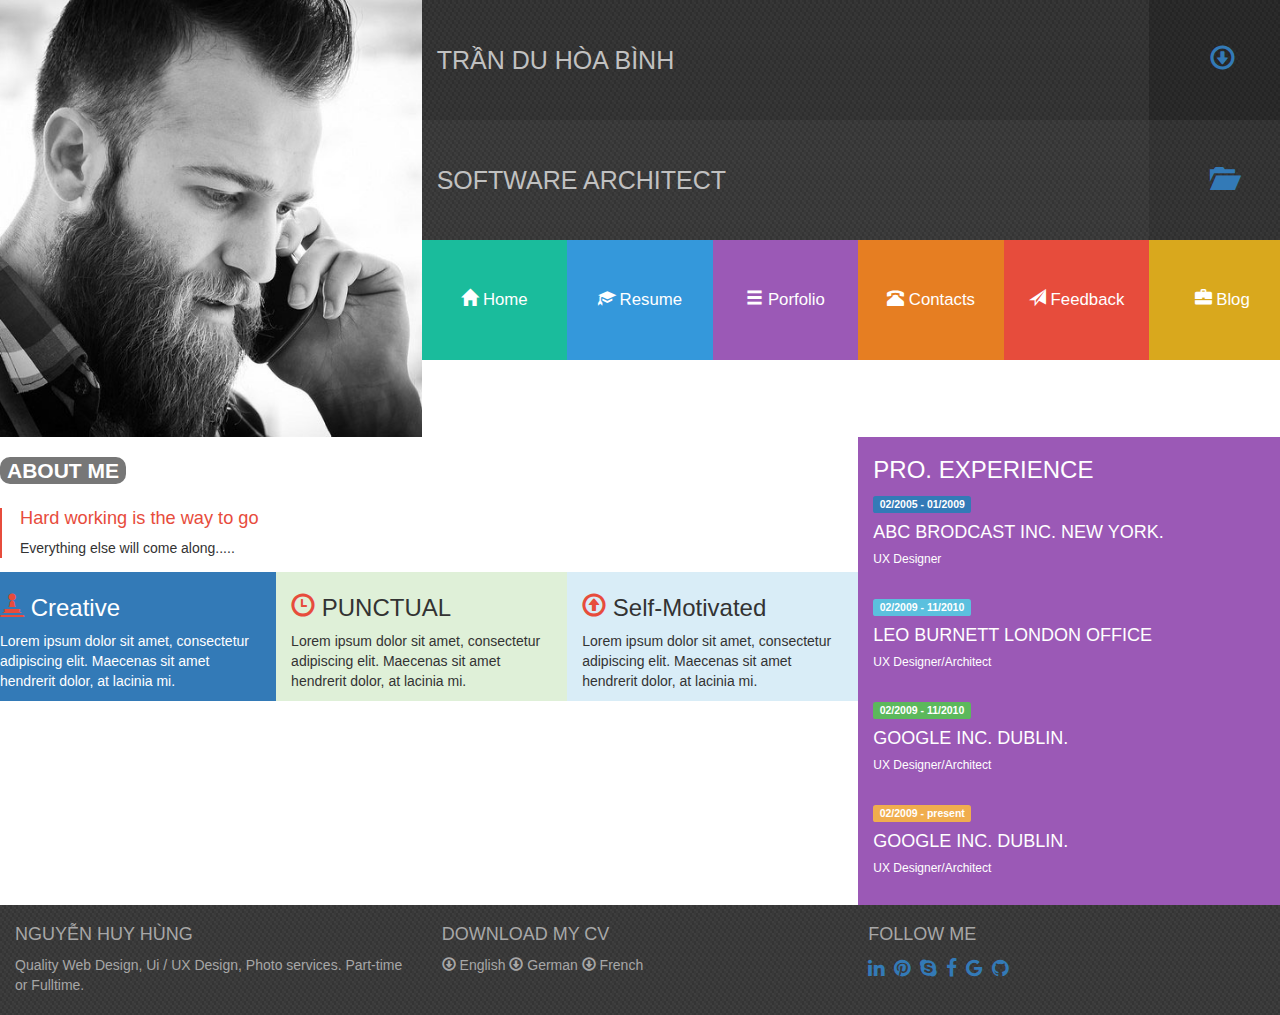
<file: index.html>
<!DOCTYPE html>
<html lang="en">

<head>
    <meta charset="utf-8">
    <meta http-equiv="X-UA-Compatible" content="IE=edge">
    <meta name="viewport" content="width=device-width, initial-scale=1">
    <!-- The above 3 meta tags *must* come first in the head; any other head content must come *after* these tags -->
    <title>Personal Resume</title>

    <!-- Bootstrap -->
    <link href="bootstrap/css/bootstrap.min.css" rel="stylesheet">
    <link href="css/custom.css" rel="stylesheet">
    <link href="font-awesome/css/font-awesome.min.css" rel="stylesheet">

    <!-- HTML5 shim and Respond.js for IE8 support of HTML5 elements and media queries -->
    <!-- WARNING: Respond.js doesn't work if you view the page via file:// -->
    <!--[if lt IE 9]>
        <script src="https://oss.maxcdn.com/html5shiv/3.7.2/html5shiv.min.js"></script>
        <script src="https://oss.maxcdn.com/respond/1.4.2/respond.min.js"></script>
       <![endif]-->
</head>

<body>
    <nav class="row">
        <div class="col-xs-12 col-sm-12 col-md-5 col-lg-4 nopadding">
            <a href="#">
                <div class="photo">
                    <img src="img/male.jpg" style="width: 100%"/>
                </div>
            </a>
        </div>
        <div class="col-xs-12 col-sm-12 col-md-7 col-lg-8 info nopadding">
            <div class="row name nopadding">
                <div class="col-xs-12 col-md-10">
                    TRẦN DU HÒA BÌNH
                </div>
                <div class="hidden-xs hidden-sm col-md-2 download">
                    <a href="#">
                        <i class="glyphicon glyphicon-download"></i>
                    </a>
                </div>
            </div>
            <div class="row position nopadding">
                <div class="col-xs-12 col-md-10">
                    SOFTWARE ARCHITECT
                </div>
                <div class="hidden-xs hidden-sm col-md-2 folder">
                    <a href="#">
                        <i class="glyphicon glyphicon-folder-open"></i>
                    </a>
                </div>
            </div>
            <ul class="row top-nav nopadding">
                <li class="col-xs-12 col-sm-2 menu-item green">
                    <a href="#">
                        <i class="glyphicon glyphicon-home"></i>
                        <span>Home</span>
                    </a>
                </li>
                <li class="col-xs-12 col-sm-2 menu-item blue">
                    <a href="#">
                        <i class="glyphicon glyphicon-education"></i>
                        <span>Resume</span>
                    </a>
                </li>
                <li class="col-xs-12 col-sm-2 menu-item cyan">
                    <a href="/porfolio.html">
                        <i class="glyphicon glyphicon-menu-hamburger"></i>
                        <span>Porfolio</span>
                    </a>
                </li>
                <li class="col-xs-12 col-sm-2 menu-item orange">
                    <a href="contact.html">
                        <i class="glyphicon glyphicon-phone-alt"></i>
                        <span>Contacts</span>
                    </a>
                </li>
                <li class="col-xs-12 col-sm-2 menu-item red">
                    <a href="#">
                        <i class="glyphicon glyphicon-send"></i>
                        <span>Feedback</span>
                    </a>
                </li>
                <li class="col-xs-12 col-sm-2 menu-item yellow">
                    <a href="#">
                        <i class="glyphicon glyphicon-briefcase"></i>
                        <span>Blog</span>
                    </a>
                </li>
            </ul>
        </div>
    </nav>

    <section class="container-fluid nopadding">
        <div class="row">
            <div class="col-md-8">
                <div class="row">
                    <div class="col-md-12">
                        <h3 class="badge badge-title">ABOUT ME</h3>
                        <div class="quote">
                            <h5>Hard working is the way to go</h5>
                            <p>
                                Everything else will come along.....
                            </p>
                        </div>
                    </div>
                </div>
                <div class="row">
                    <div class="col-md-4 bg-primary">
                        <h3><i class="glyphicon glyphicon-pawn"></i> Creative</h3>
                        <p>
                            Lorem ipsum dolor sit amet, consectetur adipiscing elit. Maecenas sit amet hendrerit dolor, at lacinia mi.
                        </p>
                    </div>
                    <div class="col-md-4 bg-success">
                        <h3><i class="glyphicon glyphicon-time"></i> PUNCTUAL</h3>
                        <p>
                            Lorem ipsum dolor sit amet, consectetur adipiscing elit. Maecenas sit amet hendrerit dolor, at lacinia mi.
                        </p>
                    </div>
                    <div class="col-md-4 bg-info">
                        <h3><i class="glyphicon glyphicon-upload"></i> Self-Motivated</h3>
                        <p>
                            Lorem ipsum dolor sit amet, consectetur adipiscing elit. Maecenas sit amet hendrerit dolor, at lacinia mi.
                        </p>
                    </div>
                </div>
            </div>
            <div class="col-md-4 personal">
                <h3>PRO. EXPERIENCE</h3>
                <div class="experience-line">
                    <span class="label label-primary">02/2005 - 01/2009</span>
                    <h4>ABC BRODCAST INC. NEW YORK.</h4>
                    <h6>UX Designer</h6>
                </div>
                <div class="experience-line">
                    <span class="label label-info">02/2009 - 11/2010</span>
                    <h4>LEO BURNETT LONDON OFFICE</h4>
                    <h6>UX Designer/Architect</h6>
                </div>
                <div class="experience-line">
                    <span class="label label-success">02/2009 - 11/2010</span>
                    <h4>GOOGLE INC. DUBLIN.</h4>
                    <h6>UX Designer/Architect</h6>
                </div>
                <div class="experience-line">
                    <span class="label label-warning">02/2009 - present</span>
                    <h4>GOOGLE INC. DUBLIN.</h4>
                    <h6>UX Designer/Architect</h6>
                </div>
            </div>
        </div>
    </section>

    <footer class="container-fluid">
        <div class="row">
            <div class="col-md-4">
                <h4>NGUYỄN HUY HÙNG</h4>
                <p>Quality Web Design, Ui / UX Design, Photo services. Part-time or Fulltime.</p>
            </div>
            <div class="col-md-4">
                <h4>DOWNLOAD MY CV</h4>
                <p>
                    <i class="glyphicon glyphicon-download"></i> English
                    <i class="glyphicon glyphicon-download"></i> German
                    <i class="glyphicon glyphicon-download"></i> French
                </p>
            </div>
            <div class="col-md-4" id="follow-me">
                <h4>FOLLOW ME</h4>
                <p>
                    <a href="#"><i class="fa fa-linkedin"></i></a>
                    <a href="#"><i class="fa fa-pinterest"></i></a>
                    <a href="#"><i class="fa fa-skype"></i></a>
                    <a href="#"><i class="fa fa-facebook"></i></a>
                    <a href="#"><i class="fa fa-google"></i></a>
                    <a href="#"><i class="fa fa-github"></i></a>
                </p>
            </div>
        </div>
    </footer>


    <!-- jQuery (necessary for Bootstrap's JavaScript plugins) -->
    <script src="https://ajax.googleapis.com/ajax/libs/jquery/1.11.3/jquery.min.js"></script>
    <!-- Include all compiled plugins (below), or include individual files as needed -->
    <script src="js/bootstrap.min.js"></script>
</body>

</html>
</file>
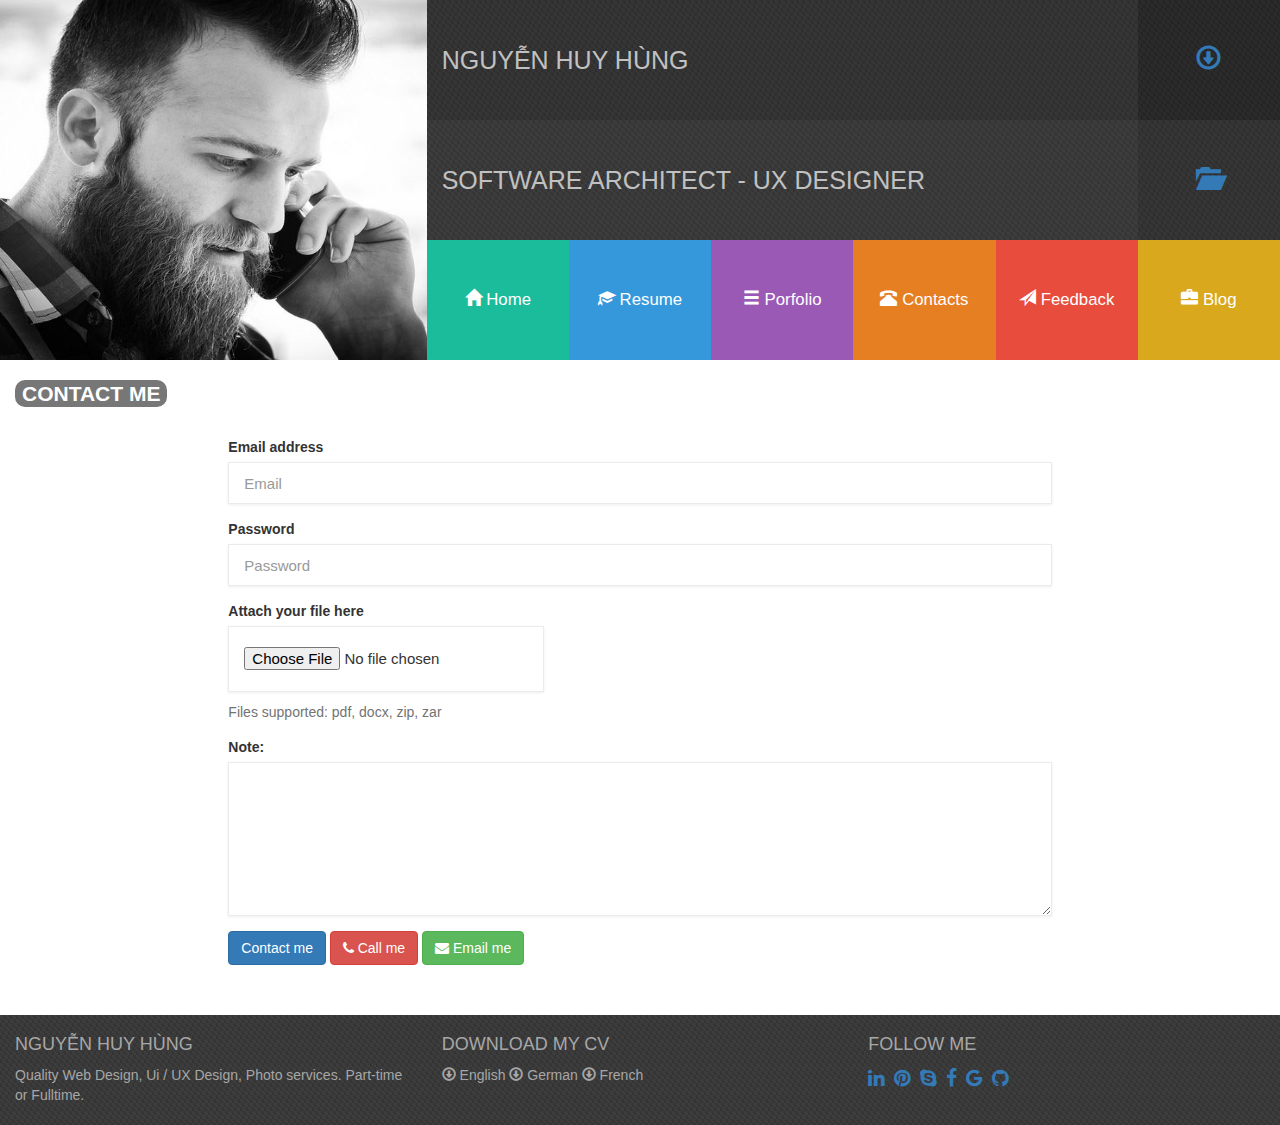
<file: contact.html>
<!DOCTYPE html>
<html lang="en">
  <head>
      <meta charset="utf-8">
      <meta http-equiv="X-UA-Compatible" content="IE=edge">
      <meta name="viewport" content="width=device-width, initial-scale=1">
      <!-- The above 3 meta tags *must* come first in the head; any other head content must come *after* these tags -->
      <title>Contact</title>

      <!-- Bootstrap -->
      <link href="bootstrap/css/bootstrap.min.css" rel="stylesheet">
      <link href="css/custom.css" rel="stylesheet">
      <link href="font-awesome/css/font-awesome.min.css" rel="stylesheet">

      <!-- HTML5 shim and Respond.js for IE8 support of HTML5 elements and media queries -->
      <!-- WARNING: Respond.js doesn't work if you view the page via file:// -->
      <!--[if lt IE 9]>
        <script src="https://oss.maxcdn.com/html5shiv/3.7.2/html5shiv.min.js"></script>
        <script src="https://oss.maxcdn.com/respond/1.4.2/respond.min.js"></script>
       <![endif]-->
  </head>
  <body>
      <nav class="row nopadding">
          <div class="col-xs-12 col-sm-12 col-md-5 col-lg-4 nopadding">
              <a href="#">
                  <div class="photo">
                  </div>
              </a>
          </div>
          <div class="col-xs-12 col-sm-12 col-md-7 col-lg-8 info nopadding">
              <div class="row name nopadding">
                  <div class="col-xs-12 col-md-10">
                      NGUYỄN HUY HÙNG
                  </div>
                  <div class="hidden-xs hidden-sm col-md-2 download">
                      <a href="#">
                          <i class="glyphicon glyphicon-download"></i>
                      </a>
                  </div>
              </div>
              <div class="row position nopadding">
                  <div class="col-xs-12 col-md-10">
                      SOFTWARE ARCHITECT - UX DESIGNER
                  </div>
                  <div class="hidden-xs hidden-sm col-md-2 folder">
                      <a href="#">
                          <i class="glyphicon glyphicon-folder-open"></i>
                      </a>
                  </div>
              </div>
              <ul class="row top-nav nopadding">
                  <li class="col-xs-12 col-sm-2 nopadding menu-item green">
                      <a href="/index.html">
                          <i class="glyphicon glyphicon-home"></i>
                          <span>Home</span>
                      </a>
                  </li>
                  <li class="col-xs-12 col-sm-2 nopadding menu-item blue">
                      <a href="#">
                          <i class="glyphicon glyphicon-education"></i>
                          <span>Resume</span>
                      </a>
                  </li>
                  <li class="col-xs-12 col-sm-2 nopadding menu-item cyan">
                      <a href="/porfolio.html">
                          <i class="glyphicon glyphicon-menu-hamburger"></i>
                          <span>Porfolio</span>
                      </a>
                  </li>
                  <li class="col-xs-12 col-sm-2 nopadding menu-item orange">
                      <a href="#">
                          <i class="glyphicon glyphicon-phone-alt"></i>
                          <span>Contacts</span>
                      </a>
                  </li>
                  <li class="col-xs-12 col-sm-2 nopadding menu-item red">
                      <a href="#">
                          <i class="glyphicon glyphicon-send"></i>
                          <span>Feedback</span>
                      </a>
                  </li>
                  <li class="col-xs-12 col-sm-2 nopadding menu-item yellow">
                      <a href="#">
                          <i class="glyphicon glyphicon-briefcase"></i>
                          <span>Blog</span>
                      </a>
                  </li>
              </ul>
          </div>
      </nav>
      
      <section class="container-fluid">
          <div class="row">
              <div class="col-md-12 col-centered">
                  <h3 class="badge badge-title">CONTACT ME</h3>
              </div>
          </div>
          <div class="row contact-me">
              <div class="col-md-8 col-centered">
                  <form>
                      <div class="form-group">
                        <label for="exampleInputEmail1">Email address</label>
                        <input type="email" class="form-control" id="exampleInputEmail1" placeholder="Email">
                      </div>
                      <div class="form-group">
                        <label for="exampleInputPassword1">Password</label>
                        <input type="password" class="form-control" id="exampleInputPassword1" placeholder="Password">
                      </div>
                      <div class="form-group">
                        <label for="exampleInputFile">Attach your file here</label>
                        <input type="file" id="exampleInputFile">
                        <p class="help-block">Files supported: pdf, docx, zip, zar</p>
                      </div>
                      <div class="form-group">
                          <label for="comment">Note:</label>
                          <textarea class="form-control" rows="5" id="comment"></textarea>
                      </div>
                      <button type="submit" class="btn btn-primary">Contact me</button>
                      <button type="submit" class="btn btn-danger"><i class="fa fa-phone" aria-hidden="true"></i> Call me</button>
                      <button type="submit" class="btn btn-success"><i class="fa fa-envelope" aria-hidden="true"></i> Email me</button>
                </form>
              </div>
          </div>
      </section>
      
      <footer class="container-fluid">
          <div class="row">
              <div class="col-md-4">
                  <h4>NGUYỄN HUY HÙNG</h4>
                  <p>Quality Web Design, Ui / UX Design, Photo services. Part-time or Fulltime.</p>
              </div>
              <div class="col-md-4">
                  <h4>DOWNLOAD MY CV</h4>
                  <p>
                      <i class="glyphicon glyphicon-download"></i> English
                      <i class="glyphicon glyphicon-download"></i> German
                      <i class="glyphicon glyphicon-download"></i> French
                  </p>
              </div>
              <div class="col-md-4" id="follow-me">
                  <h4>FOLLOW ME</h4>
                  <p>
                      <a href="#"><i class="fa fa-linkedin"></i></a>
                      <a href="#"><i class="fa fa-pinterest"></i></a>
                      <a href="#"><i class="fa fa-skype"></i></a>
                      <a href="#"><i class="fa fa-facebook"></i></a>
                      <a href="#"><i class="fa fa-google"></i></a>
                      <a href="#"><i class="fa fa-github"></i></a>
                  </p>
              </div>
          </div>
      </footer>
              

      <!-- jQuery (necessary for Bootstrap's JavaScript plugins) -->
      <script src="https://ajax.googleapis.com/ajax/libs/jquery/1.11.3/jquery.min.js"></script>
      <!-- Include all compiled plugins (below), or include individual files as needed -->
      <script src="bootstrap/js/bootstrap.min.js"></script>
  </body>
</html>
</file>
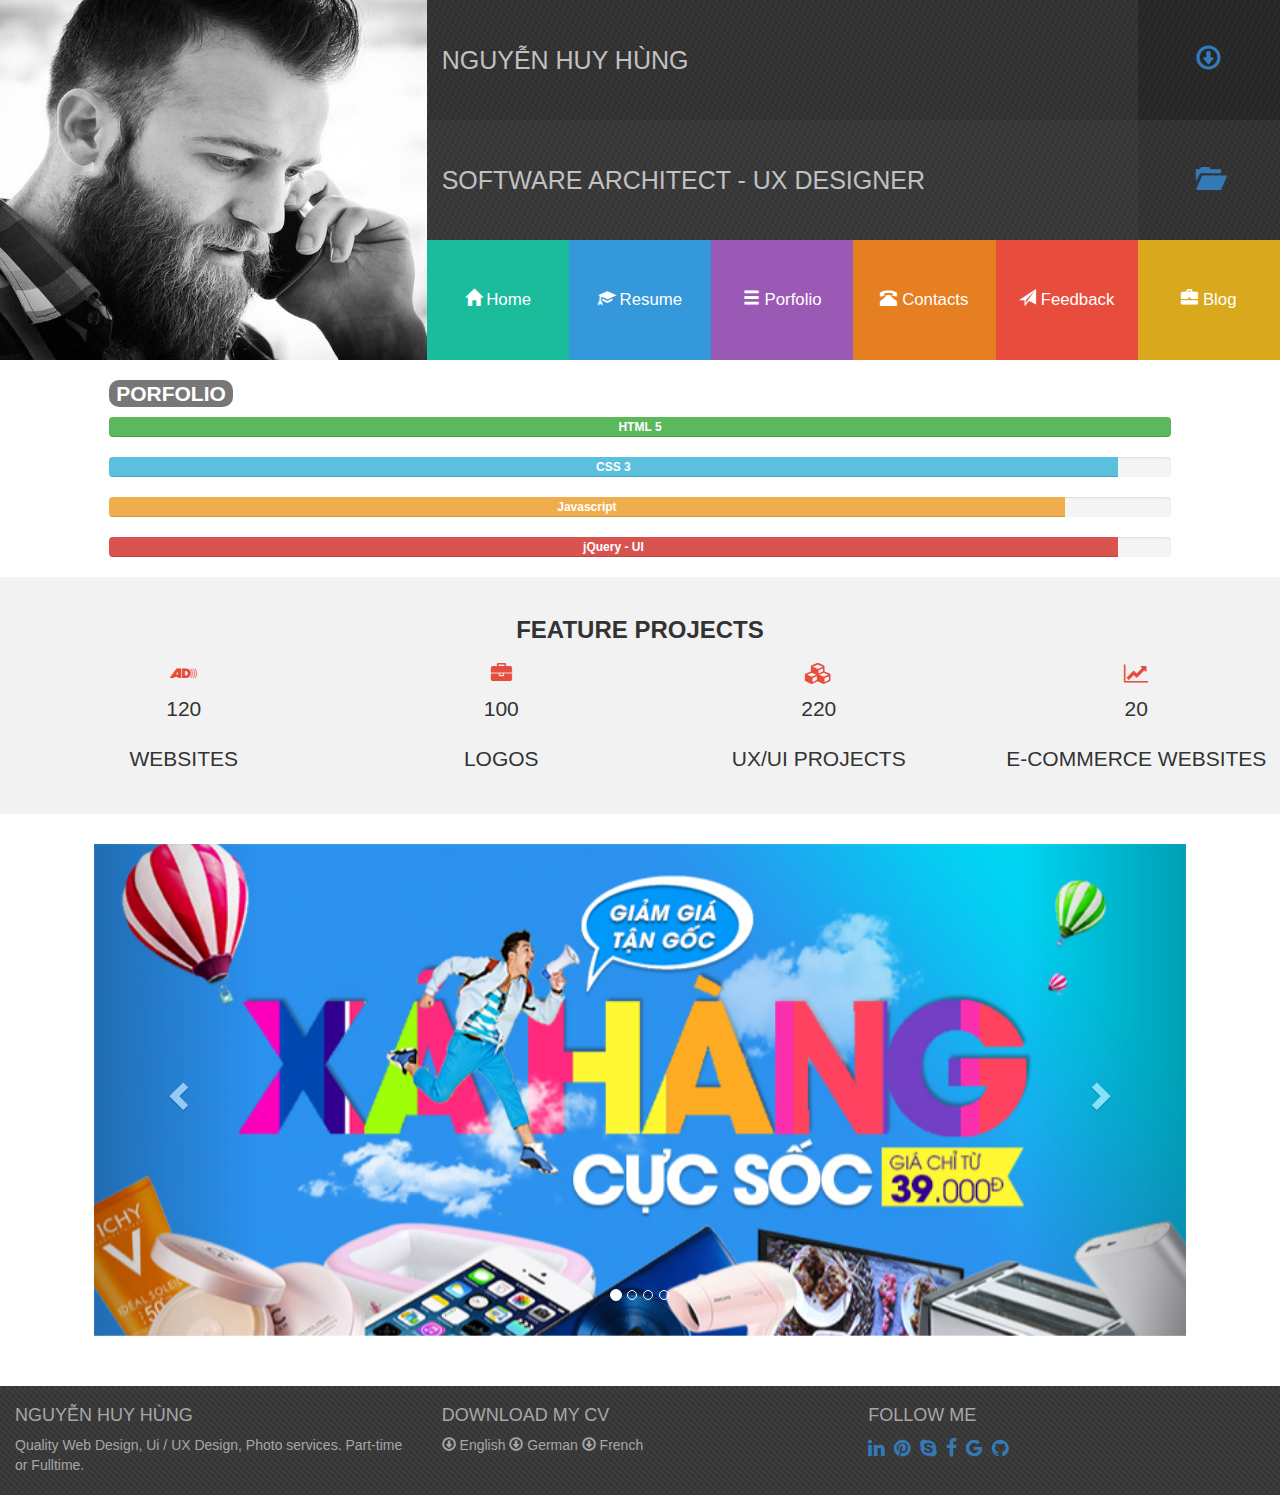
<file: porfolio.html>
<!DOCTYPE html>
<html lang="en">
  <head>
      <meta charset="utf-8">
      <meta http-equiv="X-UA-Compatible" content="IE=edge">
      <meta name="viewport" content="width=device-width, initial-scale=1">
      <!-- The above 3 meta tags *must* come first in the head; any other head content must come *after* these tags -->
      <title>Porfolio</title>

      <!-- Bootstrap -->
      <link href="bootstrap/css/bootstrap.min.css" rel="stylesheet">
      <link href="css/custom.css" rel="stylesheet">
      <link href="font-awesome/css/font-awesome.min.css" rel="stylesheet">

      <!-- HTML5 shim and Respond.js for IE8 support of HTML5 elements and media queries -->
      <!-- WARNING: Respond.js doesn't work if you view the page via file:// -->
      <!--[if lt IE 9]>
        <script src="https://oss.maxcdn.com/html5shiv/3.7.2/html5shiv.min.js"></script>
        <script src="https://oss.maxcdn.com/respond/1.4.2/respond.min.js"></script>
       <![endif]-->
  </head>
  <body>
      <nav class="row nopadding">
          <div class="col-xs-12 col-sm-12 col-md-5 col-lg-4 nopadding">
              <a href="#">
                  <div class="photo">
                  </div>
              </a>
          </div>
          <div class="col-xs-12 col-sm-12 col-md-7 col-lg-8 info nopadding">
              <div class="row name nopadding">
                  <div class="col-xs-12 col-md-10">
                      NGUYỄN HUY HÙNG
                  </div>
                  <div class="hidden-xs hidden-sm col-md-2 download">
                      <a href="#">
                          <i class="glyphicon glyphicon-download"></i>
                      </a>
                  </div>
              </div>
              <div class="row position nopadding">
                  <div class="col-xs-12 col-md-10">
                      SOFTWARE ARCHITECT - UX DESIGNER
                  </div>
                  <div class="hidden-xs hidden-sm col-md-2 folder">
                      <a href="#">
                          <i class="glyphicon glyphicon-folder-open"></i>
                      </a>
                  </div>
              </div>
              <ul class="row top-nav nopadding">
                  <li class="col-xs-12 col-sm-2 nopadding menu-item green">
                      <a href="/index.html">
                          <i class="glyphicon glyphicon-home"></i>
                          <span>Home</span>
                      </a>
                  </li>
                  <li class="col-xs-12 col-sm-2 nopadding menu-item blue">
                      <a href="#">
                          <i class="glyphicon glyphicon-education"></i>
                          <span>Resume</span>
                      </a>
                  </li>
                  <li class="col-xs-12 col-sm-2 nopadding menu-item cyan">
                      <a href="/porfolio.html">
                          <i class="glyphicon glyphicon-menu-hamburger"></i>
                          <span>Porfolio</span>
                      </a>
                  </li>
                  <li class="col-xs-12 col-sm-2 nopadding menu-item orange">
                      <a href="/contact.html">
                          <i class="glyphicon glyphicon-phone-alt"></i>
                          <span>Contacts</span>
                      </a>
                  </li>
                  <li class="col-xs-12 col-sm-2 nopadding menu-item red">
                      <a href="#">
                          <i class="glyphicon glyphicon-send"></i>
                          <span>Feedback</span>
                      </a>
                  </li>
                  <li class="col-xs-12 col-sm-2 nopadding menu-item yellow">
                      <a href="#">
                          <i class="glyphicon glyphicon-briefcase"></i>
                          <span>Blog</span>
                      </a>
                  </li>
              </ul>
          </div>
      </nav>
      
      <section class="container-fluid nopadding">
          <div class="row">
              <div class="col-md-10 col-centered">
                  <h3 class="badge badge-title">PORFOLIO</h3>
              </div>
          </div>
          <div class="row">
              <div class="col-md-10 col-centered">
                  <div class="progress">
                      <div class="progress-bar progress-bar-success" role="progressbar" aria-valuenow="100" aria-valuemin="0" aria-valuemax="100" style="min-width: 100%;">
                        <strong>HTML 5</strong>
                      </div>
                  </div>
                  <div class="progress">
                      <div class="progress-bar progress-bar-info" role="progressbar" aria-valuenow="100" aria-valuemin="0" aria-valuemax="100" style="min-width: 95%;">
                          <strong>CSS 3</strong>
                      </div>
                  </div>
                  <div class="progress">
                      <div class="progress-bar progress-bar-warning" role="progressbar" aria-valuenow="100" aria-valuemin="0" aria-valuemax="100" style="min-width: 90%;">
                          <strong>Javascript</strong>
                      </div>
                  </div>
                  <div class="progress">
                      <div class="progress-bar progress-bar-danger" role="progressbar" aria-valuenow="100" aria-valuemin="0" aria-valuemax="100" style="min-width: 95%;">
                          <strong>jQuery - UI</strong>
                      </div>
                  </div>
              </div>
          </div>
          <div class="row feature-title">
              <div class="col-md-12 text-center">
                  <h3><strong>FEATURE PROJECTS</strong></h3>
                  <ul class="row feature-projects">
                      <li class="col-md-3">
                          <i class="fa fa-audio-description" aria-hidden="true"></i>
                          <span>120</span>
                          <span>WEBSITES</span>
                      </li>
                      <li class="col-md-3">
                          <i class="fa fa-briefcase" aria-hidden="true"></i>
                          <span>100</span>
                          <span>LOGOS</span>
                      </li>
                      <li class="col-md-3">
                          <i class="fa fa-cubes" aria-hidden="true"></i>
                          <span>220</span>
                          <span>UX/UI PROJECTS</span>
                      </li>
                      <li class="col-md-3">
                          <i class="fa fa-line-chart" aria-hidden="true"></i>
                          <span>20</span>
                          <span>E-COMMERCE WEBSITES</span>
                      </li>
                  </ul>
              </div>
          </div>
          <div class="row text-center my-project">
              <div id="myCarousel" class="col-md-10 carousel slide col-centered" data-ride="carousel">
                  <!-- Indicators -->
                  <ol class="carousel-indicators">
                    <li data-target="#myCarousel" data-slide-to="0" class="active"></li>
                    <li data-target="#myCarousel" data-slide-to="1"></li>
                    <li data-target="#myCarousel" data-slide-to="2"></li>
                    <li data-target="#myCarousel" data-slide-to="3"></li>
                  </ol>
                  
                  <!-- Wrapper for slides -->
                  <div class="carousel-inner" role="listbox">
                    <div class="item active">
                      <img src="/img/carsourel_1.jpg">
                    </div>

                    <div class="item">
                      <img src="/img/carsourel_2.jpg">
                    </div>

                    <div class="item">
                      <img src="/img/carsourel_3.jpg">
                    </div>

                    <div class="item">
                      <img src="/img/carsourel_4.jpg">
                    </div>
                  </div>
                  
                  <!-- Left and right controls -->
                  <a class="left carousel-control" href="#myCarousel" role="button" data-slide="prev">
                    <span class="glyphicon glyphicon-chevron-left" aria-hidden="true"></span>
                    <span class="sr-only">Previous</span>
                  </a>
                  <a class="right carousel-control" href="#myCarousel" role="button" data-slide="next">
                    <span class="glyphicon glyphicon-chevron-right" aria-hidden="true"></span>
                    <span class="sr-only">Next</span>
                  </a>
              </div>
          </div>
      </section>
      
      <footer class="container-fluid">
          <div class="row">
              <div class="col-md-4">
                  <h4>NGUYỄN HUY HÙNG</h4>
                  <p>Quality Web Design, Ui / UX Design, Photo services. Part-time or Fulltime.</p>
              </div>
              <div class="col-md-4">
                  <h4>DOWNLOAD MY CV</h4>
                  <p>
                      <i class="glyphicon glyphicon-download"></i> English
                      <i class="glyphicon glyphicon-download"></i> German
                      <i class="glyphicon glyphicon-download"></i> French
                  </p>
              </div>
              <div class="col-md-4" id="follow-me">
                  <h4>FOLLOW ME</h4>
                  <p>
                      <a href="#"><i class="fa fa-linkedin"></i></a>
                      <a href="#"><i class="fa fa-pinterest"></i></a>
                      <a href="#"><i class="fa fa-skype"></i></a>
                      <a href="#"><i class="fa fa-facebook"></i></a>
                      <a href="#"><i class="fa fa-google"></i></a>
                      <a href="#"><i class="fa fa-github"></i></a>
                  </p>
              </div>
          </div>
      </footer>
              

      <!-- jQuery (necessary for Bootstrap's JavaScript plugins) -->
      <script src="https://ajax.googleapis.com/ajax/libs/jquery/1.11.3/jquery.min.js"></script>
      <!-- Include all compiled plugins (below), or include individual files as needed -->
      <script src="bootstrap/js/bootstrap.min.js"></script>
  </body>
</html>
</file>
<file: css/custom.css>
/*Format for top header */

a,
a:hover {
    text-decoration: none;
}

.photo {
    min-height: 360px;
    background-image: url("/img/male.jpg");
    background-repeat: no-repeat;
    background-size: 100% 100%;
}

.nopadding {
    padding: 0 !important;
    margin: 0 !important;
    
}

.info {
    background-image: url(/img/bg_line.png);
}

.name,
.position,
.top-nav {
    font-size: 25px;
    min-height: 120px;
    line-height: 120px;
    color: #c1c1c1;
}

.name {
    padding-left: 30px;
    background: rgba(0, 0, 0, 0.1);
}

.download {
    text-align: center;
    background: rgba(0, 0, 0, 0.2);
}

.folder {
    text-align: center;
    background: rgba(0, 0, 0, 0.1);
}

.position {
    padding-left: 30px;
}

.top-nav {
    list-style: none;
    text-align: center;
    font-size: 1.2em;
    display: block;
}

.menu-item {
    display: inline-block;
}

.menu-item a {
    color: #fff;
}

.green {
    background-color: #1abc9c;
}

.blue {
    background-color: #3498db;
}

.cyan {
    background-color: #9b59b6;
}

.orange {
    background-color: #e67e22;
}

.red {
    background-color: #e74c3c;
}

.yellow {
    background-color: #d9a81d;
}


/***End of format top header***/


/**Format for top body**/

.personal {
    background-color: #9b59b6;
    min-height: 300px;
    color: #fff;
}

.badge-title {
    font-size: 1.5em;
}

.quote {
    margin: 14px 0;
    padding-left: 18px;
    border-left: 2px solid #e74c3c;
}

.quote h5 {
    color: #e74c3c;
    font-size: 1.3em;
}

h3 i {
    color: #e74c3c;
}

.experience-line {
    margin-bottom: 30px;
    margin-bottom: 1px solid #ccc;
}


/***************************/


/*Format for footer*/

footer {
    padding-bottom: 10px;
    padding-top: 10px;
    background-image: url(/img/bg_line.png);
    color: #a7a7a7;
}

#follow-me a {
    font-size: 1.4em;
    margin-right: 5px;
}


/***************************/


/*Format for Porfolio page*/

.col-centered {
    float: none;
    margin: 0px auto;
}

.my-project {
    margin-bottom: 50px;
    margin-top: 30px;
}

.my-project img {
    width: 100%;
    margin: auto;
}

#myCarousel {
    padding: 0;
}

.feature-title {
    background-color: #f2f2f2;
    padding-bottom: 20px;
    padding-top: 20px;
}

.feature-projects {
    list-style: none;
    font-size: 1.5em;
    line-height: 50px;
    margin-top: 20px;
}

.feature-projects li i {
    color: #e74c3c;
}

.feature-projects li * {
    display: block;
}


/*******************************/


/*Format contact me page*/

.contact-me {
    margin-top: 20px;
    margin-bottom: 50px;
}

.contact-me form input,
.contact-me form textarea {
    padding: 20px 15px;
    box-shadow: 0 1px 3px rgba(0, 0, 0, 0.07);
    box-sizing: border-box;
    margin: 0 0 10px;
    max-width: 100%;
    vertical-align: baseline;
    font-size: 15px;
    font-weight: 400;
    line-height: 1.5em;
    border: 1px solid #ebebeb;
    border-radius: 0;
    -webkit-transition: all 0.5s ease;
    transition: all 0.5s ease;
}

.contact-me form input:focus,
.contact-me form textarea:focus {
    outline: none;
    box-shadow: none;
    border: 1px solid #ccc;
}


/*******************************/
</file>
